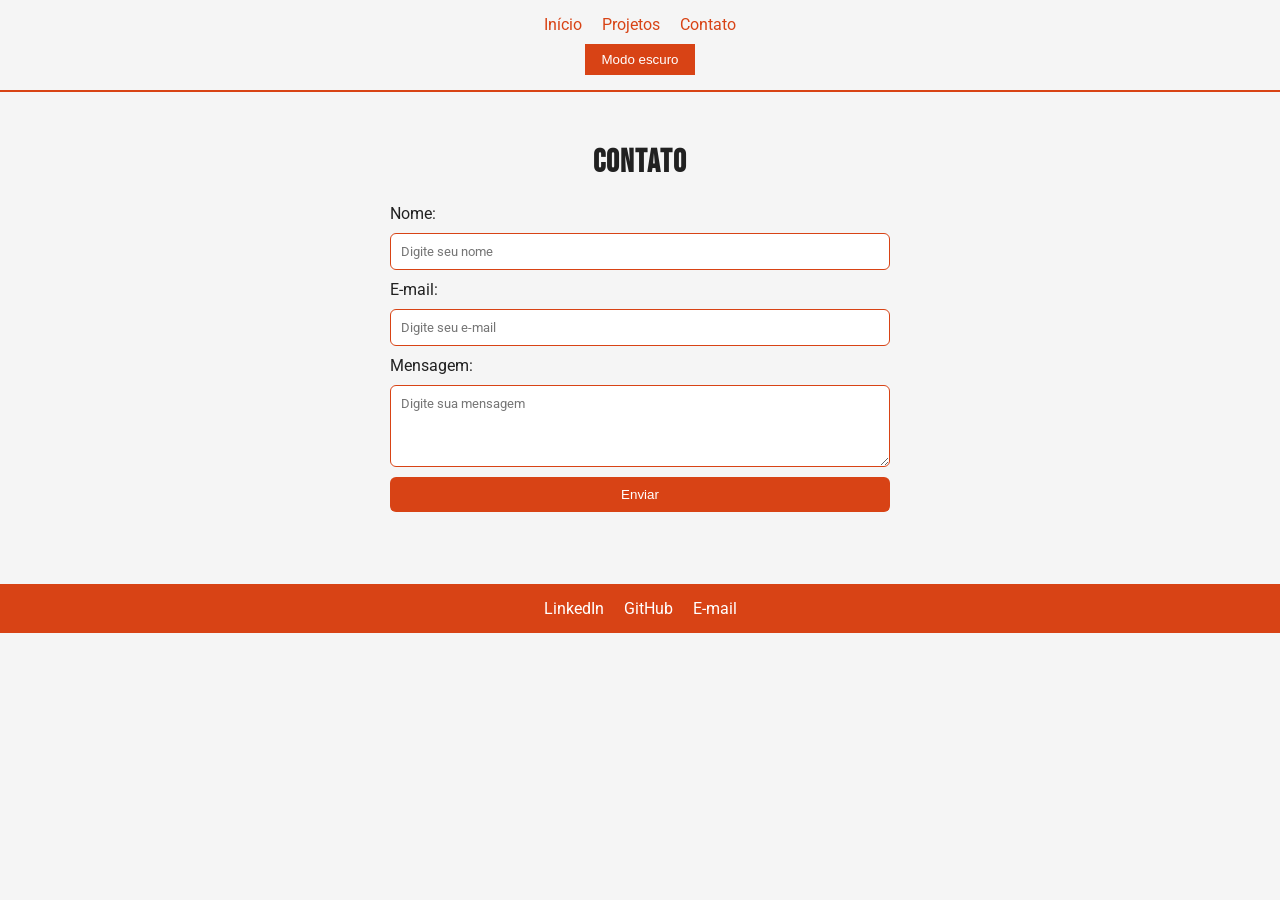
<file: contato.html>
<!DOCTYPE html>
<html lang="pt-br">
<head>
    <meta charset="UTF-8">
    <meta name="viewport" content="width=device-width, initial-scale=1.0">
    <title>João Paulo Montemór | Portfólio</title>
    <link href="https://fonts.googleapis.com/css2?family=Bebas+Neue&family=Roboto&display=swap" rel="stylesheet">
    <link rel="stylesheet" href="style.css">
    <script src="script.js" defer></script>
</head>
<body>
    <header>
        <nav>
            <a href="index.html">Início</a>
            <a href="projetos.html">Projetos</a>
            <a href="contato.html">Contato</a>
        </nav>
        <button id="botao-tema">Modo escuro</button>
    </header>
    <main>
        <h1>Contato</h1>
        <form id="formulario">
            <label for="nome">Nome:</label>
            <input type="text" id="nome" placeholder="Digite seu nome" required>
            <label for="email">E-mail:</label>
            <input type="email" id="email" placeholder="Digite seu e-mail" required>
            <label for="mensagem">Mensagem:</label>
            <textarea id="mensagem" rows="4"placeholder="Digite sua mensagem" required></textarea>
            <button type="submit">Enviar</button>
            <p id="resposta"></p>
        </form>
    </main>
<footer>
    <a href="https://www.linkedin.com/in/joão-paulo-m-8b07b73ab/" target="_blank">LinkedIn</a>
    <a href="https://github.com/joaomontemor" target="_blank">GitHub</a>
    <a href="https://mail.google.com/mail/?view=cm&to=jpmontemor08@gmail.com" target="_blank">E-mail</a>
</footer>
</body>
</html>
</file>
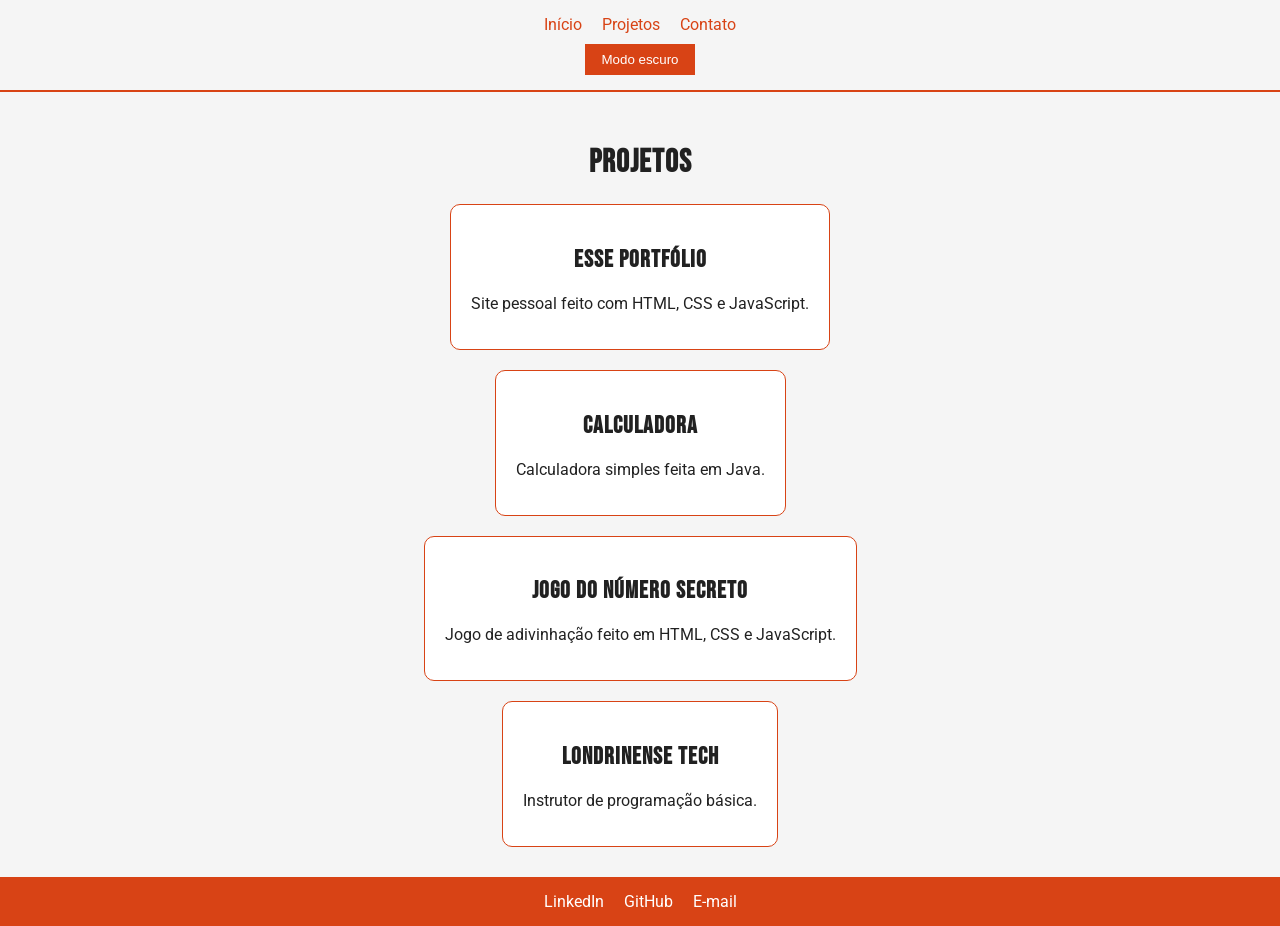
<file: projetos.html>
<!DOCTYPE html>
<html lang="pt-br">
<head>
    <meta charset="UTF-8">
    <meta name="viewport" content="width=device-width, initial-scale=1.0">
    <title>João Paulo Montemór | Portfólio</title>
    <link href="https://fonts.googleapis.com/css2?family=Bebas+Neue&family=Roboto&display=swap" rel="stylesheet">
    <link rel="stylesheet" href="style.css">
    <script src="script.js" defer></script>
</head>
<body>
    <header>
        <nav>
            <a href="index.html">Início</a>
            <a href="projetos.html">Projetos</a>
            <a href="contato.html">Contato</a>
        </nav>
        <button id="botao-tema">Modo escuro</button>
    </header>
    <main>
        <h1>Projetos</h1>
        <section class="lista-projetos">
            <article class="cartao">
                <h2>Esse portfólio</h2>
                <p>Site pessoal feito com HTML, CSS e JavaScript.</p>
            </article>
            <article class="cartao">
                <h2>Calculadora</h2>
                <p>Calculadora simples feita em Java.</p>
            </article>
            <article class="cartao">
                <h2>Jogo do número secreto</h2>
                <p>Jogo de adivinhação feito em HTML, CSS e JavaScript.</p>
            </article>
            <article class="cartao">
                <h2>Londrinense Tech</h2>
                <p>Instrutor de programação básica.</p>
            </article>
        </section>
    </main>
<footer>
    <a href="https://www.linkedin.com/in/joão-paulo-m-8b07b73ab/" target="_blank">LinkedIn</a>
    <a href="https://github.com/joaomontemor" target="_blank">GitHub</a>
    <a href="https://mail.google.com/mail/?view=cm&to=jpmontemor08@gmail.com" target="_blank">E-mail</a>
</footer>
</body>
</html>
</file>
<file: style.css>
:root {
    --cor-fundo: #f5f5f5;
    --cor-texto: #212121;
    --cor-destaque: #d84315;
    --cor-branco: #ffffff;
    --cor-cartao: #ffffff;
}

body.escuro {
    --cor-fundo: #121212;
    --cor-texto: #f5f5f5;
    --cor-cartao: #1e1e1e;
}

* {
    box-sizing: border-box;
}

body {
    margin: 0;
    background-color: var(--cor-fundo);
    color: var(--cor-texto);
    text-align: center;
    font-family: Roboto, sans-serif;
    transition: background-color 0.3s, color 0.3s;
}

h1, h2 {
    font-family: 'Bebas Neue', sans-serif;
    letter-spacing: 1px;
}

header {
    padding: 15px;
    border-bottom: 2px solid var(--cor-destaque);
}

nav {
    display: flex;
    justify-content: center;
    gap: 20px;
    margin-bottom: 10px;
}

nav a {
    text-decoration: none;
    color: var(--cor-destaque);
    transition: 0.3s;
}

nav a:hover {
    color: var(--cor-texto);
}

#botao-tema {
    background-color: var(--cor-destaque);
    color: var(--cor-branco);
    border: none;
    padding: 8px 16px;
    cursor: pointer;
    transition: 0.3s;
}

#botao-tema:hover {
    transform: scale(1.05);
}

main {
    max-width: 900px;
    margin: 0 auto;
    padding: 30px 20px;
}

.apresentacao img {
    width: 200px;
    height: 200px;
    border-radius: 50%;
    object-fit: cover;
    border: 4px solid var(--cor-destaque);
}

@keyframes aparecer {
    from { opacity: 0; transform: translateY(20px); 
    }
    to { opacity: 1; transform: translateY(0); }
}

.apresentacao {
    animation: aparecer 1s ease;
}

.lista-projetos {
    display: grid;
    grid-template-columns: 1fr;
    gap: 20px;
}

.cartao {
    max-width: 700px;
    margin: 0 auto;
    background-color: var(--cor-cartao);
    border: 1px solid var(--cor-destaque);
    border-radius: 10px;
    padding: 20px;
    transition: 0.3s;
}

.cartao:hover {
    transform: translateY(-5px);
}

form {
    display: flex;
    flex-direction: column;
    gap: 10px;
    max-width: 500px;
    margin: 0 auto;
    text-align: left;
}

input, textarea {
    padding: 10px;
    border: 1px solid var(--cor-destaque);
    border-radius: 6px;
    font-family: inherit;
}

form button {
    background-color: var(--cor-destaque);
    color: var(--cor-branco);
    border: none;
    padding: 10px;
    cursor: pointer;
    border-radius: 6px;
}

#resposta {
    font-weight: bold;
}

footer {
    display: flex;
    justify-content: center;
    background-color: var(--cor-destaque);
    gap: 20px;
    padding: 15px;
}

footer a {
    text-decoration: none;
    color: var(--cor-branco);
}

@media (max-width: 600px) {
    nav {
        flex-direction: column;
        gap: 8px;
    }
    footer {
        flex-direction: column;
        align-items: center;
        gap: 8px;
    }
    .apresentacao img {
        width: 150px;
        height: 150px;
    }
}
</file>
